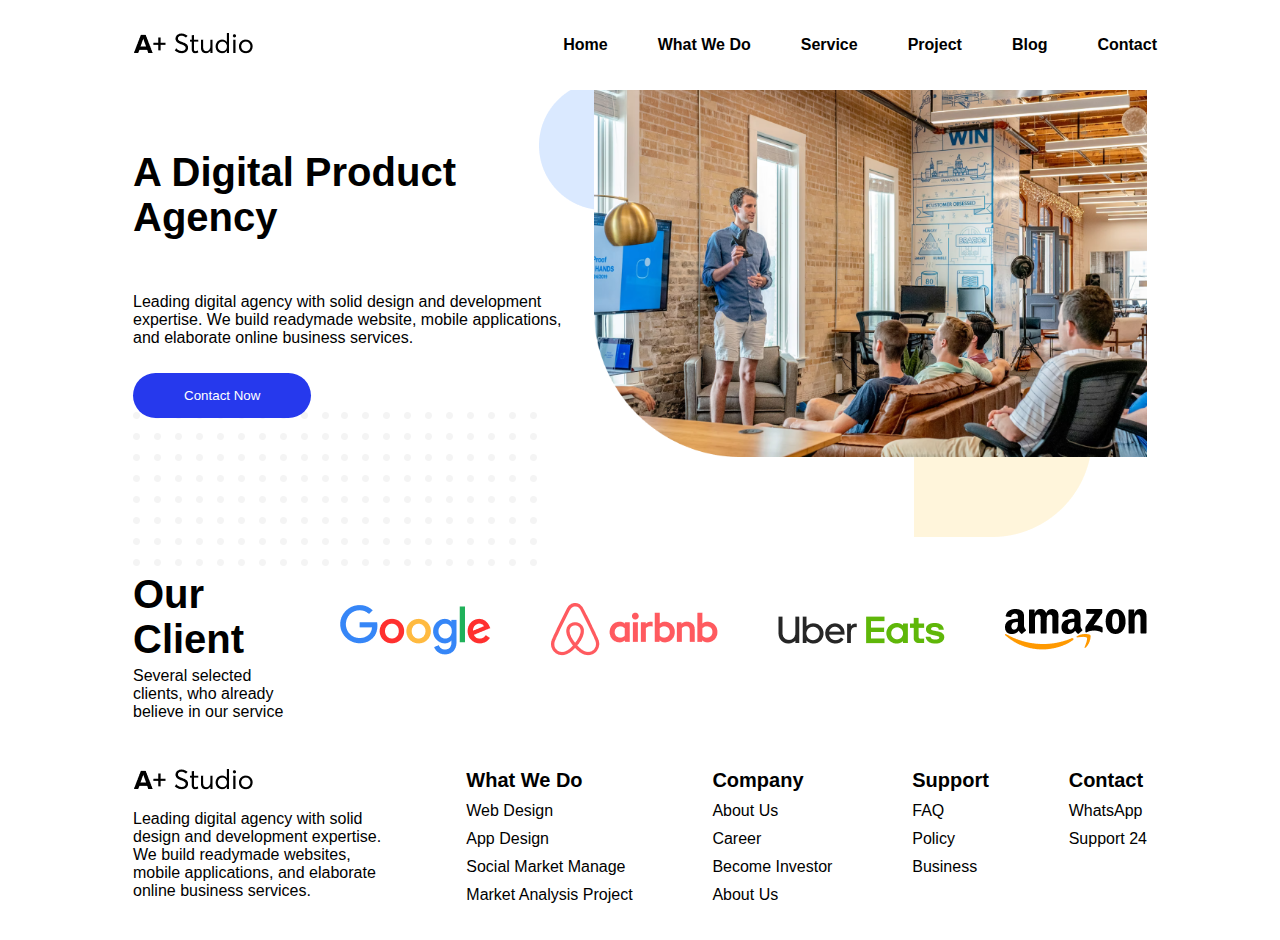
<file: index.html>
<!DOCTYPE html>
<html lang="en">
<head>
    <meta charset="UTF-8">
    <meta name="viewport" content="width=device-width, initial-scale=1.0">
    <title>A Digital Product Agency</title>

    <link rel="shortcut icon" href="asset/image/A+.jpg" type="image/x-icon">
    <link rel="stylesheet" href="asset/css/style.css">
</head>
<body>
    <!-- Slicing Web -->
    <div class="body-content">
        <!-- Navigation section -->
        <div id="navigation-section">
            <nav class="navbar-nav">
                <div>
                    <img src="asset/image/A+ Studio.png" alt="">
                </div>
                <div class="list-navbar">
                    <ul>
                        <li> 
                            <a href="pages/home/index.html">Home</a>
                        </li>
                        <li> 
                            <a href="pages/what we do/index.html">What We Do</a>
                        </li>
                        <li> 
                            <a href="pages/servis/index.html">Service</a>
                        </li>
                        <li> 
                            <a href="pages/project/index.html">Project</a>
                        </li>
                        <li> 
                            <a href="pages/blog/index.html">Blog</a>
                        </li>
                        <li> 
                            <a href="pages/contact/index.html">Contact</a>
                        </li>
                    </ul>
                </div>
            </nav>
        </div>

        <!-- Header section -->
        <div id="header-section" style="margin-bottom: 24px; margin-top: 5%;">
            <div class="header-content">
                <div class="first-header">
                    <h1 style="font-weight: 900; font-size: 40px;">A Digital Product Agency</h1>
                    <p>
                        Leading digital agency with solid design and development expertise. We build readymade website, mobile applications, and elaborate online business services.
                    </p>
                    <button class="btn-contact">Contact Now</button>
                    <img src="asset/image/bottom-contact-now.png" alt="" style="position: absolute; bottom: -50%; z-index: -1;">
                </div>
                <div class="secound-header">
                    <img src="asset/image/digital-product-agency.png" alt="" style="width: 100%;">
                    <div>
                        <img src="asset/image/property-a-digital.png" alt="" style="position: absolute; z-index: 10; top: 0; left: -10%; z-index: -1;">
                        <img src="asset/image/property-a-digital-2.png" alt="" style="position: absolute; right: 10%; bottom: -20%; z-index: -1;"> 
                    </div>
                </div>
            </div>
        </div>

        <!-- Secound section -->
        <div id="secound-section">
            <div class="secound-content">
                <div class="first-client" style="width: 25%;">
                    <h2 style="font-weight: 900; font-size: 40px; margin-bottom: 5px;">Our Client</h2>
                    <span>Several selected clients, who already believe in our service</span>
                </div>
                <div class="secound-client">
                    <img src="asset/image/Google Logo.png" alt="">
                    <img src="asset/image/Airbnb Logo.png" alt="">
                    <img src="asset/image/Uber Eats Logo.png" alt="">
                    <img src="asset/image/Amazon Logo.png" alt="">
                </div>
            </div>
        </div>

        <!-- Thrid section -->
        <!-- <div id="thrid-section">
            <div class="thrid-content">
                <div style="width: 25%;">
                    <h1 style="font-weight: 900; font-size: 40px;">How can we help Your Business?</h1>
                    <p>
                        We build readymade websites, mobile applications, and elaborate online business services.
                    </p>
                </div>
                <div style="display: flex;">
                    <div>
                        <div class="card">
                            <span class="card-img">
                                <img src="asset/image/bussines-planing.png" alt="" style="width: 100%;">
                            </span>
                            <span class="font-span">Business Idea Planning</span>
                            <p>We present you a proposal and discuss niffty-gritty like</p>
                        </div>
                        <div class="card">
                            <span class="card-img">
                                <img src="asset/image/development-web.png" alt="" style="width: 100%;">
                            </span>
                            <span class="font-span">Development Website and App</span>
                            <p>Communication protocols apart from engagement models</p>
                        </div>
                    </div>
                    <div>
                        <div class="card">
                            <span class="card-img">
                                <img src="asset/image/bussines-planing.png" alt="" style="width: 100%;">
                            </span>
                            <span class="font-span">Financial Planning System</span>
                            <p>Protocols apart from aengage models, pricing billing</p>
                        </div>
                        <div class="card">
                            <span class="card-img">
                                <img src="asset/image/bussines-planing.png" alt="" style="width: 100%;">
                            </span>
                            <span class="font-span">Market Analysis Project</span>
                            <p>Protocols apart from aengage models, pricing billing</p>
                        </div>
                    </div>
                </div>
            </div>
        </div> -->

        <!-- Footer section -->
        <div>
            <div class="footer-section">
                <div style="width: 25%;">
                    <img src="asset/image/A+ Studio.png" alt="">
                    <p>
                        Leading digital agency with solid design and development expertise. We build readymade websites, mobile applications, and elaborate online business services.
                    </p>
                </div>
                <div>
                    <h2>What We Do</h2>
                    <div class="content-footer">
                        <span>
                            <a href="">Web Design</a>
                        </span>
                        <span>
                            <a href="">App Design</a>
                        </span>
                        <span>
                            <a href="">Social Market Manage</a>
                        </span>
                        <span>
                            <a href="">Market Analysis Project</a>
                        </span>
                    </div>
                </div>
                <div>
                    <h2>Company</h2>
                    <div class="content-footer">
                        <span>
                            <a href="">About Us</a>
                        </span>
                        <span>
                            <a href="">Career</a>
                        </span>
                        <span>
                            <a href="">Become Investor</a>
                        </span>
                        <span>
                            <a href="">About Us</a>
                        </span>
                    </div>
                </div>
                <div>
                    <h2>Support</h2>
                    <div class="content-footer">
                        <span>
                            <a href="">FAQ</a>
                        </span>
                        <span>
                            <a href="">Policy</a>
                        </span>
                        <span>
                            <a href="">Business</a>
                        </span>
                    </div>
                </div>
                <div>
                    <h2>Contact</h2>
                    <div class="content-footer">
                        <span>
                            <a href="">WhatsApp</a>
                        </span>
                        <span>
                            <a href="">Support 24</a>
                        </span>
                    </div>
                </div>
            </div>
        </div>
    </div>
</body>
</html>
</file>
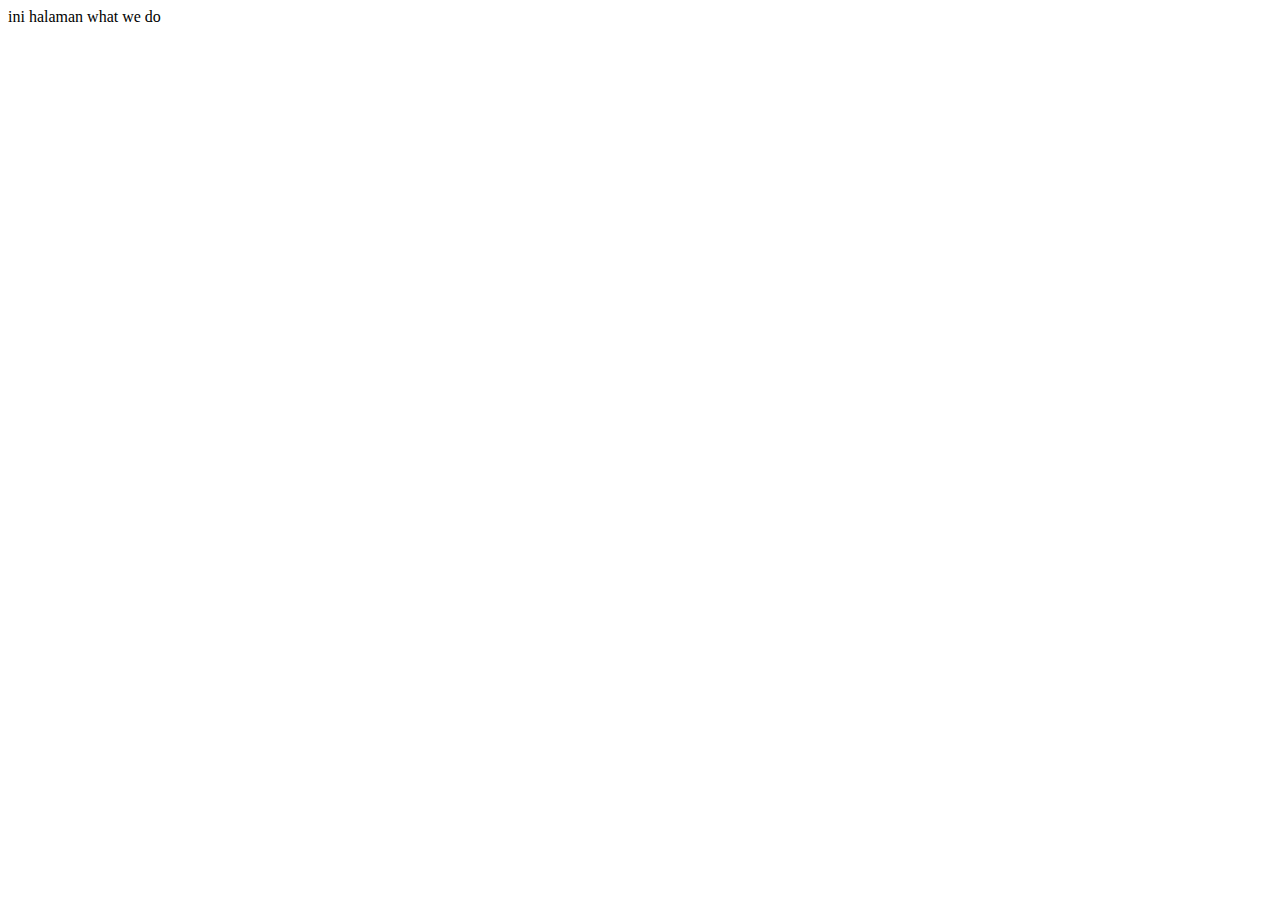
<file: pages/what we do/index.html>
<!DOCTYPE html>
<html lang="en">
<head>
    <meta charset="UTF-8">
    <meta name="viewport" content="width=device-width, initial-scale=1.0">
    <title>Document</title>
</head>
<body>
    <div>
        ini halaman what we do
    </div>
</body>
</html>
</file>
<file: asset/css/style.css>
* {
    font-family: 'Segoe UI', Tahoma, Geneva, Verdana, sans-serif;
}

body {
    margin: 0;
    padding: 0;
}

.body-content {
    width: 80%;
    margin: 0px auto;
}

.navbar-nav {
    display: flex;
    justify-content: space-between;
    align-items: center;
    padding: 20px 5px;
    position: fixed;
    top: 0;
    width: 80%;
    z-index: 99999;
    background-color: white;
}

.list-navbar ul {
    display: flex;
    justify-content: space-between;
    list-style-type: none;
    gap: 50px;
}

.list-navbar ul li a {
    text-decoration: none;
    color: black;
    font-size: 16px;
    font-weight: 600;
}

.list-navbar ul li:hover a, .list-navbar ul li:active a, .list-navbar ul li:focus a {
    color: blueviolet;
}

/* header content css */
.header-content {
    display: flex;
    justify-content: space-between;
    align-items: center;
    gap: 15px;
    padding: 30px 5px;
}

.header-content .first-header {
    position: relative;
    width: 60%;
    display: flex;
    flex-direction: column;
    gap: 10px;
}

.first-header .btn-contact {
    padding: 15px 10px; 
    width: 40%; 
    background-color: #2639ED; 
    color: white; 
    border-radius: 50px;
    cursor: pointer;
    border: none;
}

.first-header .btn-contact:hover, .first-header .btn-contact:active, .first-header .btn-contact:focus {
    background-color: #3140c6;
}

.header-content .secound-header {
    position: relative;
}

/* secount content css */
.secound-content {
    display: flex;
    align-items: center;
    gap: 40px;
    padding: 24px 5px;
}

.secound-content .secound-client {
    display: flex;
    align-items: center;
    gap: 60px;
}

/* third content css */
.thrid-content {
    display: flex;
    align-items: center;
}

.card {
    display: flex;
    flex-direction: column;
    justify-content: center;
    gap: 20px;
    /* width: 15%; */
    border-radius: 20px;
    text-align: center;
}

.card .card-img {
    background-color: #F1F7FF;
    border-radius: 20px;
    padding: 15px;
    width: 40%;
    margin: auto;
}

.card .font-span {
    font-size: 24px;
    font-weight: 500;
}

.card p {
    font-size: 16px;
    color: #757575;
}

/* Footer section css */
.footer-section {
    display: flex;
    justify-content: space-between;
    padding: 24px 5px;
}

.footer-section span a {
    text-decoration: none;
    color: black;
}

.footer-section span:hover a, .footer-section span:active a, .footer-section span:focus a {
    color: purple;
}

.footer-section .content-footer {
    display: flex;
    flex-direction: column;
    gap: 10px;
}

.footer-section h2 {
    font-size: 20px;
    margin-bottom: 10px;
    margin-top: 0px;
}
</file>
